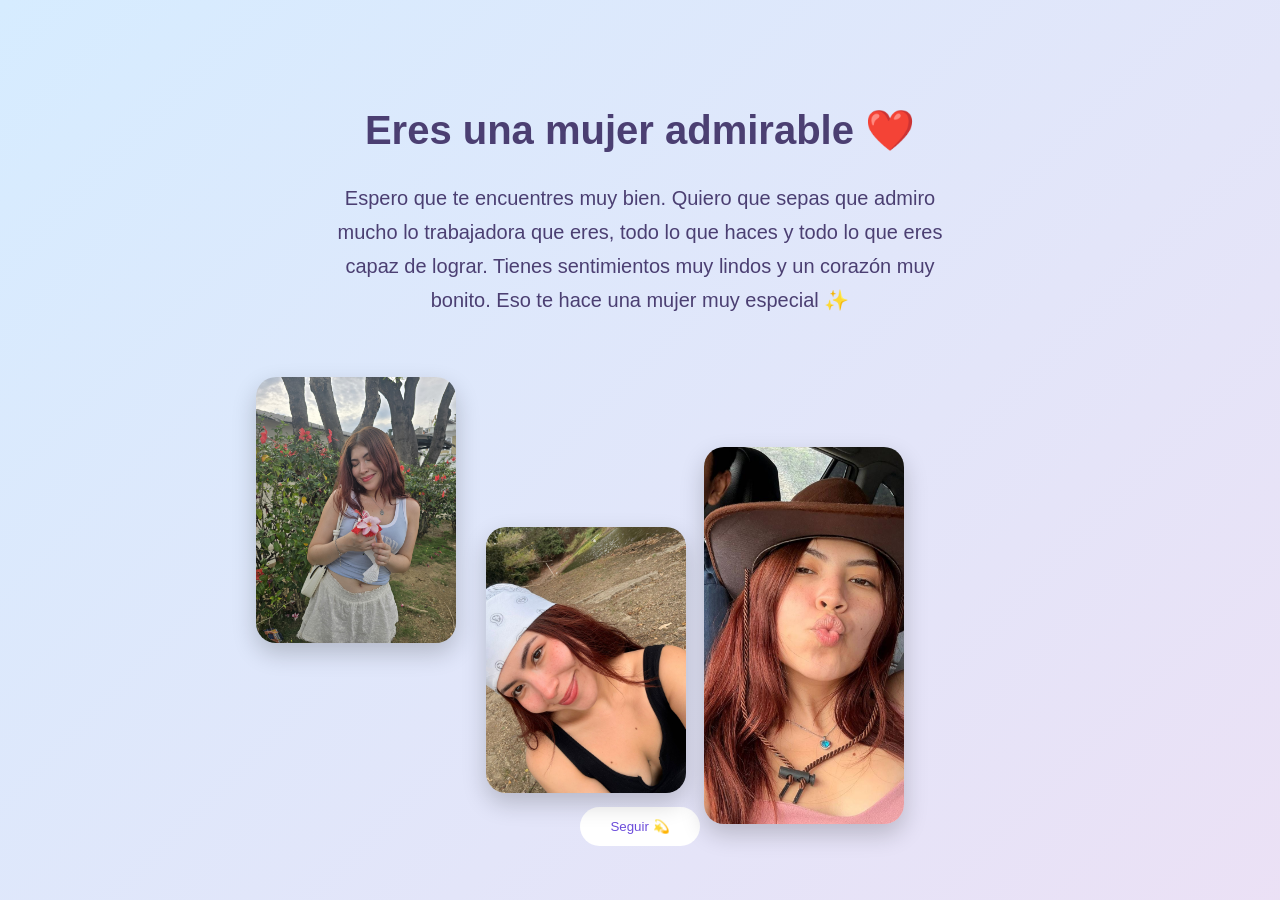
<file: admiracion.html>
<!DOCTYPE html>
<html lang="es">
<head>
<meta charset="UTF-8">
<link rel="stylesheet" href="estilo3.css">
<title>Admiración</title>
</head>

<body>

<h1>Eres una mujer admirable ❤️</h1>

<p>
Espero que te encuentres muy bien.  

Quiero que sepas que admiro mucho  
lo trabajadora que eres,  
todo lo que haces  
y todo lo que eres capaz de lograr.

Tienes sentimientos muy lindos  
y un corazón muy bonito.  

Eso te hace una mujer muy especial ✨
</p>

<div class="imagenes">

<img src="src/imagen1.jpeg" class="img1">
<img src="src/imagen2.jpeg" class="img2">
<img src="src/imagen3.jpeg" class="img3">

</div>

<button onclick="window.location.href='recuerdos.html'">
Seguir 💫
</button>

<div class="music">
<audio src="src/musica2.mp3" autoplay loop></audio>
</div>

<script>
const music = document.querySelector('.music audio');

window.addEventListener('load', () => {

const savedTime = localStorage.getItem('musicTime');

if(savedTime){
music.currentTime = savedTime;
}else{
music.currentTime = 85; // empieza en 1:25
}

music.play();

});

setInterval(()=>{
localStorage.setItem('musicTime', music.currentTime);
},1000);
</script>

</body>
</html>
</file>
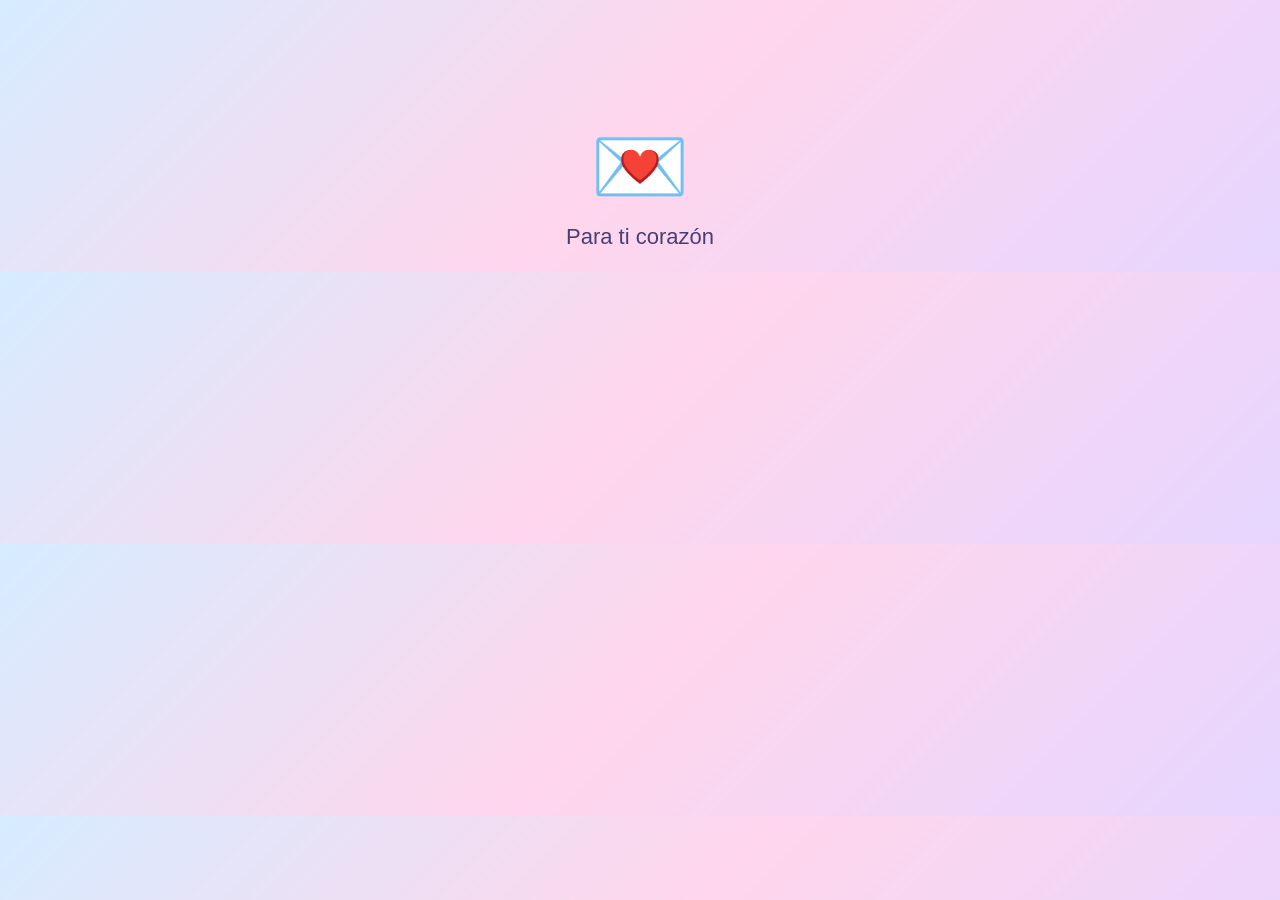
<file: carta.html>
<!DOCTYPE html>
<html lang="es">
<head>
<meta charset="UTF-8">
<link rel="stylesheet" href="estiloCarta.css">
<title>Carta</title>
</head>

<body>

<div class="sobre" onclick="abrirCarta()">
💌
<p>Para ti corazón</p>
</div>

<div id="carta" class="carta">
<h1>Feliz Día de la Mujer 💐</h1>

<p>
Quiero desearte un muy bonito día.  

A la mujer tan especial  
que tuve la suerte de conocer.

Te mando abrazos enormes  
y muchos besos hasta donde estás ❤️
</p>

<p class="flecha" onclick="window.location.href='flores.html'">
⬇
</p>

</div>

<script>
function abrirCarta(){
document.getElementById("carta").style.display="block";
}
</script>

</body>
</html>
</file>
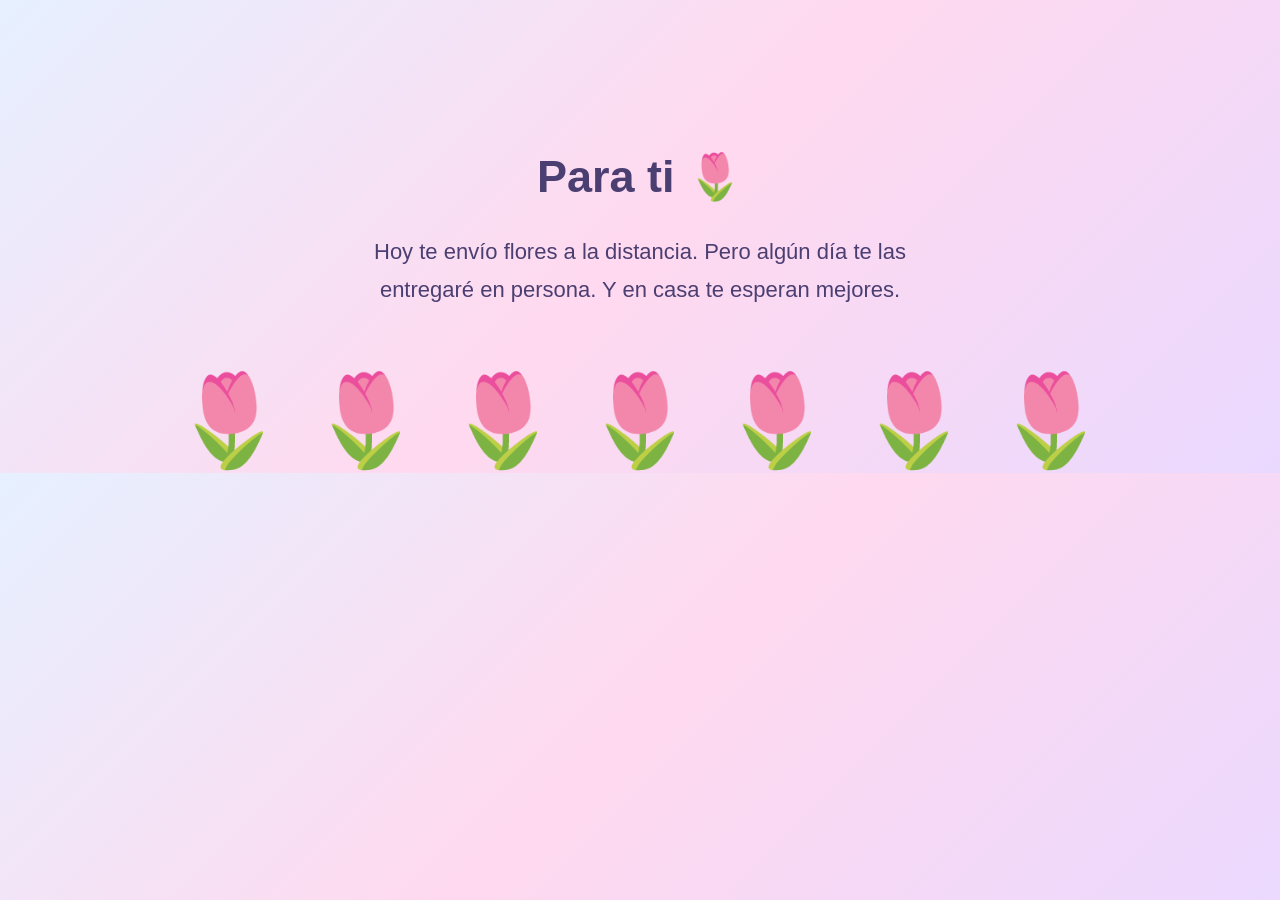
<file: flores.html>
<!DOCTYPE html>
<html lang="es">
<head>
<meta charset="UTF-8">
<link rel="stylesheet" href="estiloFlores.css">
<title>Flores</title>
</head>

<body>

<h1>Para ti 🌷</h1>

<p>
Hoy te envío flores a la distancia.  

Pero algún día  
te las entregaré en persona.

Y en casa  
te esperan mejores.
</p>

<div class="flores">
🌷 🌷 🌷 🌷 🌷 🌷 🌷
</div>

</body>
</html>
</file>
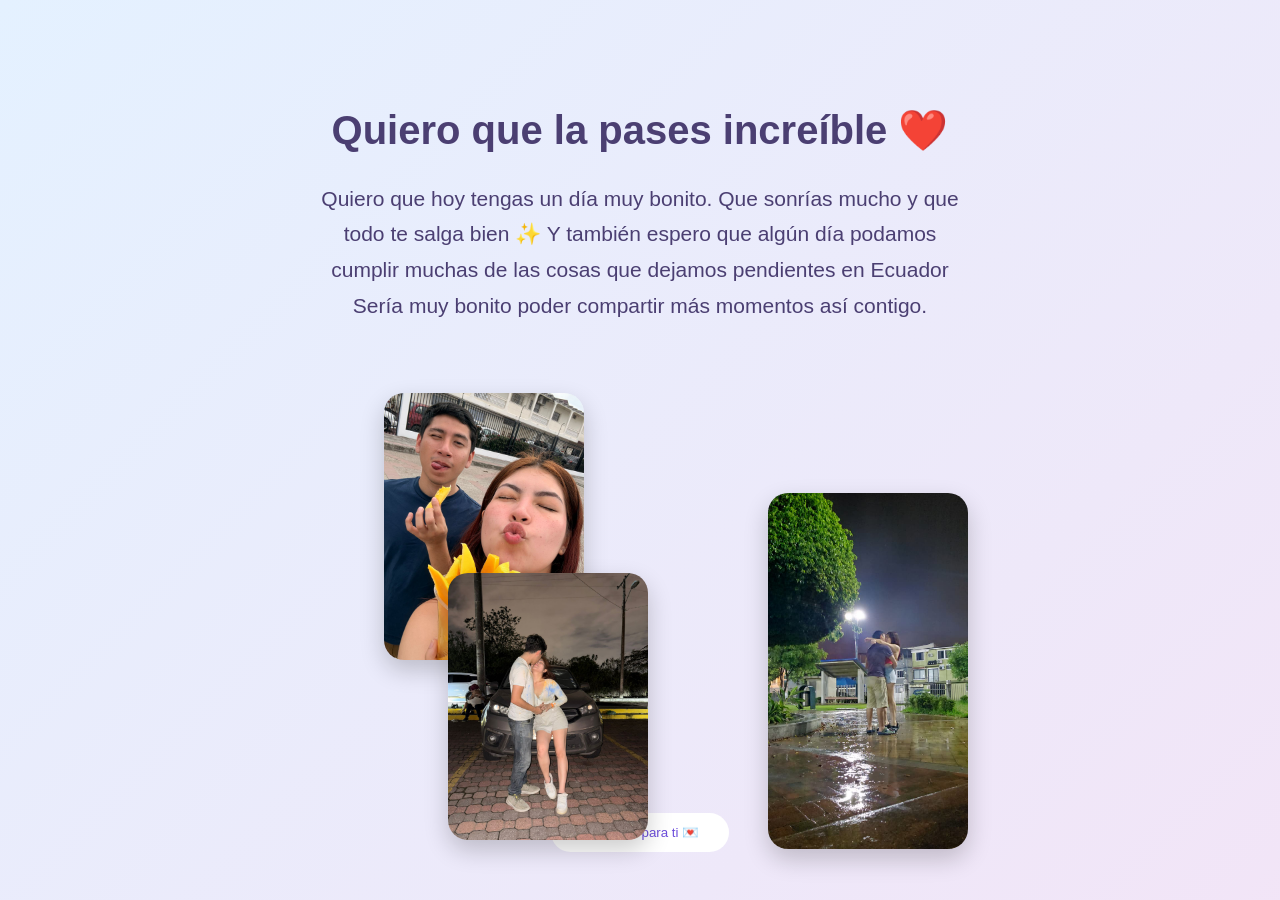
<file: recuerdos.html>
<!DOCTYPE html>
<html lang="es">
<head>
<meta charset="UTF-8">
<meta name="viewport" content="width=device-width, initial-scale=1.0">
<link rel="stylesheet" href="estilo4.css">
<title>Recuerdos</title>
</head>

<body>

<h1>Quiero que la pases increíble ❤️</h1>

<p>
Quiero que hoy tengas un día muy bonito.  
Que sonrías mucho y que todo te salga bien ✨  

Y también espero que algún día podamos cumplir  
muchas de las cosas que dejamos pendientes  
en Ecuador   

Sería muy bonito poder compartir  
más momentos así contigo.
</p>

<div class="imagenes">

<img src="src/imagen4.jpeg" class="img4">
<img src="src/imagen5.jpeg" class="img5">
<img src="src/imagen6.jpeg" class="img6">

</div>

<button onclick="window.location.href='carta.html'">
Abrir algo para ti 💌
</button>

<div class="music">
<audio src="src/musica2.mp3" autoplay loop></audio>
</div>

<script>
const music = document.querySelector('.music audio');

window.addEventListener('load', () => {
const savedTime = localStorage.getItem('musicTime');
if (savedTime) {
music.currentTime = savedTime;
}
music.play();
});

setInterval(() => {
localStorage.setItem('musicTime', music.currentTime);
}, 1000);
</script>

</body>
</html>
</file>
<file: estilo3.css>
body{
margin:0;
font-family: Arial;
text-align:center;

background: linear-gradient(135deg,#d6ecff,#ffd6ec,#e6d6ff);
background-size:400% 400%;
animation:fondo 25s infinite;

padding-top:80px;
color:#4b3f72;
}

@keyframes fondo{
0%{background-position:0% 50%;}
50%{background-position:100% 50%;}
100%{background-position:0% 50%;}
}

h1{
font-size:40px;
}

p{
max-width:650px;
margin:auto;
font-size:20px;
line-height:1.7;
margin-top:20px;
}

.imagenes{
position:relative;
height:380px;
margin-top:50px;
}

.imagenes img{
width:200px;
border-radius:20px;
position:absolute;

box-shadow:0 10px 25px rgba(0,0,0,0.2);

transition:0.3s;
}

.imagenes img:hover{
transform:scale(1.08) rotate(2deg);
}

/* posiciones desordenadas */

.img1{
top:10px;
left:20%;
}

.img2{
top:80px;
left:55%;
}

.img3{
top:160px;
left:38%;
}

button{
margin-top:60px;
padding:12px 30px;

border:none;
border-radius:30px;

background:white;
color:#6d4edb;

cursor:pointer;
transition:0.3s;
}

button:hover{
transform:scale(1.1);
}
</file>
<file: estiloCarta.css>
body{
margin:0;
font-family:Arial;
text-align:center;

background: linear-gradient(135deg,#d6ecff,#ffd6ec,#e6d6ff);
padding-top:120px;

color:#4b3f72;
}

.sobre{
font-size:80px;
cursor:pointer;
transition:0.3s;
}

.sobre:hover{
transform:scale(1.1);
}

.sobre p{
font-size:22px;
margin-top:10px;
}

.carta{
display:none;

background:white;
padding:40px;

max-width:600px;
margin:40px auto;

border-radius:20px;

box-shadow:0 10px 30px rgba(0,0,0,0.2);
}

.carta h1{
font-size:32px;
}

.carta p{
font-size:20px;
line-height:1.6;
}

.flecha{
font-size:40px;
cursor:pointer;
margin-top:30px;
}
</file>
<file: estiloFlores.css>
body{
margin:0;
font-family:Arial;
text-align:center;

background: linear-gradient(135deg,#e6f0ff,#ffd9ef,#ead9ff);
padding-top:120px;

color:#4b3f72;
}

h1{
font-size:45px;
}

p{
font-size:22px;
max-width:600px;
margin:auto;
line-height:1.7;
margin-top:20px;
}

.flores{
font-size:90px;
margin-top:60px;

animation:flotar 4s ease-in-out infinite alternate;
}

@keyframes flotar{
from{transform:translateY(0px);}
to{transform:translateY(-20px);}
}
</file>
<file: estilo4.css>
body{
margin:0;
font-family: Arial;
text-align:center;

background: linear-gradient(135deg,#e4f1ff,#ffd9ef,#ead9ff);
background-size:400% 400%;
animation:fondo 25s infinite;

padding-top:80px;
color:#4b3f72;
}

@keyframes fondo{
0%{background-position:0% 50%;}
50%{background-position:100% 50%;}
100%{background-position:0% 50%;}
}

h1{
font-size:40px;
}

p{
font-size:21px;
max-width:650px;
margin:auto;
line-height:1.7;
margin-top:20px;
}

.imagenes{
position:relative;
height:380px;
margin-top:50px;
}

.imagenes img{
width:200px;
border-radius:20px;
position:absolute;

box-shadow:0 10px 25px rgba(0,0,0,0.2);
}

.img4{
top:20px;
left:30%;
}

.img5{
top:120px;
left:60%;
}

.img6{
top:200px;
left:35%;
}

button{
margin-top:60px;
padding:12px 30px;

border:none;
border-radius:30px;

background:white;
color:#6d4edb;

cursor:pointer;
}
</file>
